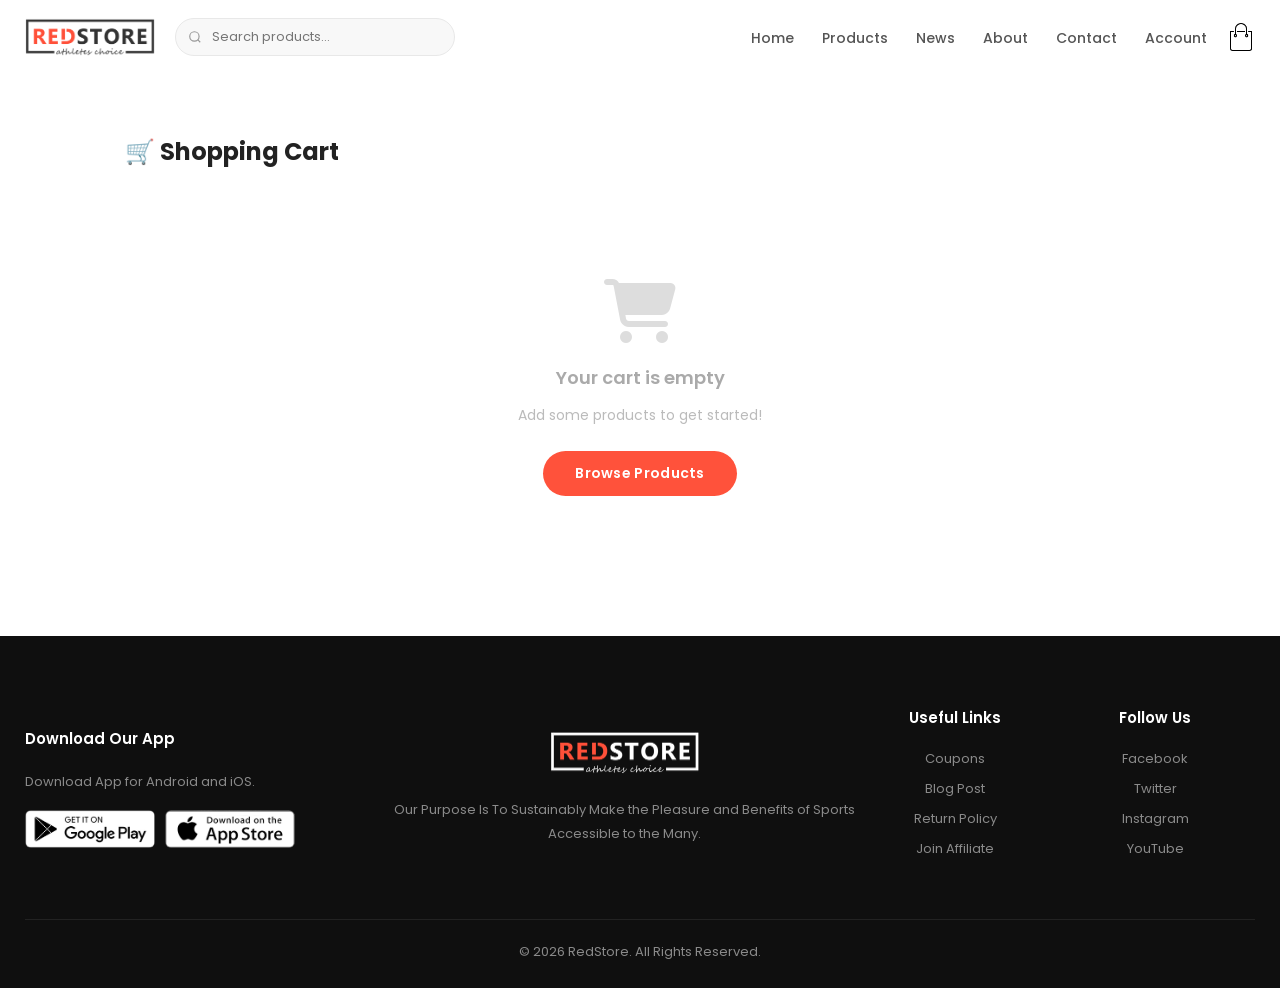
<file: cart.html>
<!DOCTYPE html>
<html lang="en">
<head>
  <meta charset="UTF-8">
  <meta name="viewport" content="width=device-width, initial-scale=1.0">
  <title>Shopping Cart — RedStore</title>
  <link rel="stylesheet" href="style.css">
  <link href="https://fonts.googleapis.com/css2?family=Poppins:wght@300;400;500;600;700;800&family=Playfair+Display:wght@700&display=swap" rel="stylesheet">
  <link rel="stylesheet" href="https://cdnjs.cloudflare.com/ajax/libs/font-awesome/6.5.1/css/all.min.css">
</head>
<body>

<!-- NAVBAR -->
<div class="container">
  <div class="navbar">
    <div class="logo"><a href="index.html"><img src="images/logo.png" width="130px"></a></div>
    <div class="navbar-search-wrap">
      <input type="text" id="navbar-search" placeholder="Search products…">
    </div>
    <nav>
      <ul id="MenuItems">
        <li><a href="index.html">Home</a></li>
        <li><a href="products.html">Products</a></li>
        <li><a href="news.html">News</a></li>
        <li><a href="about.html">About</a></li>
        <li><a href="contact.html">Contact</a></li>
        <li><a href="account.html" id="nav-account">Account</a></li>
      </ul>
    </nav>
    <a href="cart.html" class="cart-icon-wrap">
      <img src="images/cart.png" width="28px" height="28px">
      <span id="cart-badge">0</span>
    </a>
    <img src="images/menu.png" class="menu-icon" onclick="toggleMenu()">
  </div>
</div>

<div class="small-container cart-page">
  <h2>🛒 Shopping Cart</h2>
  
  <!-- Cart Table -->
  <div id="cart-content">
    <div style="text-align:center;padding:80px 20px;" id="empty-cart">
      <i class="fa fa-cart-shopping" style="font-size:64px;color:#ddd;"></i>
      <p style="margin:20px 0 10px;font-size:18px;font-weight:600;color:#aaa;">Your cart is empty</p>
      <p style="font-size:14px;color:#bbb;margin-bottom:24px;">Add some products to get started!</p>
      <a href="products.html" class="btn">Browse Products</a>
    </div>
    <div id="cart-table-wrap" style="display:none;">
      <table>
        <tr>
          <th>Product</th>
          <th style="text-align:center;">Quantity</th>
          <th>Subtotal</th>
        </tr>
        <tbody id="cart-rows"></tbody>
      </table>

      <!-- Coupon -->
      <div style="margin-top:24px;">
        <p style="font-size:14px;font-weight:600;margin-bottom:10px;">Have a coupon?</p>
        <div class="coupon-row">
          <input type="text" id="coupon-input" placeholder="ENTER CODE" maxlength="20">
          <button class="btn btn-sm" onclick="applyCoupon()">Apply</button>
          <button class="btn-outline btn-sm" onclick="removeCoupon()" id="remove-coupon-btn" style="display:none;">Remove</button>
        </div>
        <div id="coupon-msg" class="coupon-msg"></div>
        <p style="font-size:12px;color:#aaa;margin-top:4px;">Try: <strong>REDSTORE10</strong>, <strong>SAVE20</strong>, <strong>WELCOME15</strong></p>
      </div>

      <!-- Totals -->
      <div class="total-price">
        <table>
          <tr><td>Subtotal</td><td id="total-subtotal">$0.00</td></tr>
          <tr id="discount-row" style="display:none;"><td style="color:var(--green);">Discount</td><td id="total-discount" style="color:var(--green);">-$0.00</td></tr>
          <tr><td>Shipping</td><td id="total-shipping">$0.00</td></tr>
          <tr><td>Tax (18%)</td><td id="total-tax">$0.00</td></tr>
          <tr style="border-top:2px solid var(--border);"><td><strong>Total</strong></td><td id="total-amount">$0.00</td></tr>
        </table>
      </div>

      <div class="cart-actions">
        <button class="btn-outline" onclick="clearCart()">
          <i class="fa fa-trash" style="margin-right:8px;"></i>Clear Cart
        </button>
        <button class="btn" onclick="showCheckout()">
          Proceed to Checkout <i class="fa fa-arrow-right" style="margin-left:8px;"></i>
        </button>
      </div>
    </div>
  </div>

  <!-- CHECKOUT SECTION -->
  <div class="checkout-section" id="checkout-section" style="display:none;">
    <h3>📦 Delivery & Payment</h3>

    <p style="font-size:14px;font-weight:600;margin-bottom:14px;">Delivery Address</p>
    <div class="form-row">
      <div class="form-group">
        <label>First Name *</label>
        <input type="text" id="ch-fname" placeholder="John">
      </div>
      <div class="form-group">
        <label>Last Name *</label>
        <input type="text" id="ch-lname" placeholder="Doe">
      </div>
    </div>
    <div class="form-row">
      <div class="form-group">
        <label>Email *</label>
        <input type="email" id="ch-email" placeholder="john@email.com">
      </div>
      <div class="form-group">
        <label>Phone *</label>
        <input type="tel" id="ch-phone" placeholder="+91 98765 43210">
      </div>
    </div>
    <div class="form-row">
      <div class="form-group" style="flex:2;">
        <label>Street Address *</label>
        <input type="text" id="ch-street" placeholder="123 Main Street">
      </div>
    </div>
    <div class="form-row">
      <div class="form-group">
        <label>City *</label>
        <input type="text" id="ch-city" placeholder="Kolkata">
      </div>
      <div class="form-group">
        <label>State</label>
        <input type="text" id="ch-state" placeholder="West Bengal">
      </div>
      <div class="form-group">
        <label>PIN Code *</label>
        <input type="text" id="ch-pin" placeholder="700001">
      </div>
    </div>

    <p style="font-size:14px;font-weight:600;margin:20px 0 12px;">Payment Method</p>
    <div class="payment-options">
      <div class="payment-option selected" onclick="selectPayment(this,'COD')">
        <i class="fa fa-money-bill-wave"></i>
        <span>Cash on Delivery</span>
      </div>
      <div class="payment-option" onclick="selectPayment(this,'CARD')">
        <i class="fa fa-credit-card"></i>
        <span>Credit/Debit Card</span>
      </div>
      <div class="payment-option" onclick="selectPayment(this,'UPI')">
        <i class="fa fa-mobile-alt"></i>
        <span>UPI / Wallet</span>
      </div>
      <div class="payment-option" onclick="selectPayment(this,'NETBANK')">
        <i class="fa fa-university"></i>
        <span>Net Banking</span>
      </div>
    </div>

    <!-- Card fields (shown only when CARD selected) -->
    <div id="card-fields" style="display:none;background:var(--white);padding:16px;border-radius:10px;border:1.5px solid var(--border);margin-bottom:16px;">
      <div class="form-row">
        <div class="form-group" style="flex:2;">
          <label>Card Number</label>
          <input type="text" id="ch-cardno" placeholder="1234 5678 9012 3456" maxlength="19" oninput="formatCard(this)">
        </div>
      </div>
      <div class="form-row">
        <div class="form-group">
          <label>Expiry (MM/YY)</label>
          <input type="text" id="ch-expiry" placeholder="MM/YY" maxlength="5">
        </div>
        <div class="form-group">
          <label>CVV</label>
          <input type="password" id="ch-cvv" placeholder="•••" maxlength="3">
        </div>
        <div class="form-group">
          <label>Name on Card</label>
          <input type="text" id="ch-cardname" placeholder="John Doe">
        </div>
      </div>
    </div>

    <div id="checkout-error" style="display:none;"></div>

    <div style="display:flex;gap:12px;flex-wrap:wrap;margin-top:10px;">
      <button class="btn-outline" onclick="document.getElementById('checkout-section').style.display='none';">← Back to Cart</button>
      <button class="btn" onclick="placeOrder()" id="place-order-btn">
        <i class="fa fa-lock" style="margin-right:8px;"></i>Place Order
      </button>
    </div>

    <p style="font-size:11px;color:#aaa;margin-top:12px;"><i class="fa fa-shield-halved" style="color:var(--green);margin-right:4px;"></i>Your payment information is secure and encrypted.</p>
  </div>

  <!-- ORDER SUCCESS -->
  <div class="success-page" id="order-success" style="display:none;">
    <div class="success-icon"><i class="fa fa-circle-check"></i></div>
    <h1>Order Placed!</h1>
    <p style="font-size:16px;margin-bottom:8px;">Thank you for shopping with RedStore.</p>
    <p id="order-id-msg" style="font-size:13px;color:#aaa;margin-bottom:24px;"></p>
    <div style="display:flex;gap:12px;justify-content:center;flex-wrap:wrap;">
      <a href="account.html#orders" class="btn">View My Orders</a>
      <a href="products.html" class="btn-outline">Continue Shopping</a>
    </div>
  </div>
</div>

<!-- FOOTER -->
<div class="footer">
  <div class="container">
    <div class="row">
      <div class="footer-col-1">
        <h3>Download Our App</h3>
        <p>Download App for Android and iOS.</p>
        <div class="app-logo"><img src="images/play-store.png"><img src="images/app-store.png"></div>
      </div>
      <div class="footer-col-2">
        <img src="images/logo-white.png">
        <p>Our Purpose Is To Sustainably Make the Pleasure and Benefits of Sports Accessible to the Many.</p>
      </div>
      <div class="footer-col-3"><h3>Useful Links</h3><ul><li>Coupons</li><li>Blog Post</li><li>Return Policy</li><li>Join Affiliate</li></ul></div>
      <div class="footer-col-4"><h3>Follow Us</h3><ul><li>Facebook</li><li>Twitter</li><li>Instagram</li><li>YouTube</li></ul></div>
    </div>
    <hr>
    <p class="copyright">© 2026 RedStore. All Rights Reserved.</p>
  </div>
</div>

<script src="app.js"></script>
<script>

if (typeof store === "undefined") {
  var store = {
    getToken:    function() { return localStorage.getItem("rs_token"); },
    getUser:     function() { try { return JSON.parse(localStorage.getItem("rs_user")); } catch(e) { return null; } },
    setSession:  function(tok,user) { localStorage.setItem("rs_token",tok); localStorage.setItem("rs_user",JSON.stringify(user)); },
    clearSession:function() { localStorage.removeItem("rs_token"); localStorage.removeItem("rs_user"); },
    isLoggedIn:  function() { return !!localStorage.getItem("rs_token"); }
  };
}
if (typeof cart === 'undefined' || typeof cart.remove === 'undefined') {
  var cart = {
    get: function() {
      try { return JSON.parse(localStorage.getItem('rs_cart')) || []; } catch(e) { return []; }
    },
    save: function(items) {
      localStorage.setItem('rs_cart', JSON.stringify(items));
      this.updateBadge();
    },
    add: function(product, qty, size, color) {
      qty = qty || 1; size = size || ''; color = color || '';
      var items = this.get();
      var key   = product.id + '-' + size + '-' + color;
      var ex    = items.find(function(i) { return i.key === key; });
      if (ex) { ex.quantity += qty; }
      else { items.push({ key: key, productId: product.id, name: product.name, price: product.price, image: product.image || '', quantity: qty, size: size, color: color }); }
      this.save(items);
      this.showToast('"' + product.name + '" added to cart!');
    },
    remove: function(key) {
      this.save(this.get().filter(function(i) { return i.key !== key; }));
    },
    update: function(key, qty) {
      var items = this.get();
      var item  = items.find(function(i) { return i.key === key; });
      if (item) {
        if (qty <= 0) { this.remove(key); return; }
        item.quantity = qty;
        this.save(items);
      }
    },
    clear: function() { this.save([]); },
    count: function() {
      return this.get().reduce(function(s, i) { return s + i.quantity; }, 0);
    },
    subtotal: function() {
      return this.get().reduce(function(s, i) { return s + i.price * i.quantity; }, 0);
    },
    updateBadge: function() {
      var b = document.getElementById('cart-badge');
      if (b) { var c = this.count(); b.textContent = c; b.style.display = c > 0 ? 'flex' : 'none'; }
    },
    showToast: function(msg) {
      var t = document.getElementById('rs-toast');
      if (!t) {
        t = document.createElement('div');
        t.id = 'rs-toast';
        t.style.cssText = 'position:fixed;bottom:24px;right:24px;background:#ff523b;color:#fff;padding:11px 18px;border-radius:8px;font-size:13px;font-weight:600;z-index:9999;transform:translateY(60px);transition:transform .3s;font-family:Poppins,sans-serif;max-width:260px;box-shadow:0 4px 16px rgba(255,82,59,.4);';
        document.body.appendChild(t);
      }
      t.textContent = msg;
      t.style.transform = 'translateY(0)';
      clearTimeout(t._t);
      t._t = setTimeout(function() { t.style.transform = 'translateY(60px)'; }, 2800);
    }
  };
}
if (typeof fmt === "undefined") { var fmt = function(n) { return "$"+Number(n).toFixed(2); }; }
if (typeof starsHTML === "undefined") { var starsHTML = function(r) { var h="";for(var i=1;i<=5;i++)h+=i<=r?'<i class="fa fa-star" style="color:#ff523b;font-size:12px;"></i>':'<i class="fa-regular fa-star" style="color:#ff523b;font-size:12px;"></i>';return h; }; }

function toggleMenu() { document.getElementById('MenuItems').classList.toggle('open'); }

let appliedCoupon = null;
let selectedPayment = 'COD';
let orderSummary = { subtotal: 0, tax: 0, shipping: 0, discount: 0, total: 0 };

function selectPayment(el, method) {
  document.querySelectorAll('.payment-option').forEach(p => p.classList.remove('selected'));
  el.classList.add('selected');
  selectedPayment = method;
  document.getElementById('card-fields').style.display = method === 'CARD' ? 'block' : 'none';
}

function formatCard(input) {
  let v = input.value.replace(/\D/g, '').substring(0, 16);
  input.value = v.replace(/(.{4})/g, '$1 ').trim();
}

async function renderCart() {
  const items = cart.get();

  if (!items.length) {
    document.getElementById('empty-cart').style.display = 'block';
    document.getElementById('cart-table-wrap').style.display = 'none';
    document.getElementById('checkout-section').style.display = 'none';
    return;
  }

  document.getElementById('empty-cart').style.display = 'none';
  document.getElementById('cart-table-wrap').style.display = 'block';

  // Render cart rows immediately (no API needed)
  const tbody = document.getElementById('cart-rows');
  tbody.innerHTML = items.map(item => `
    <tr>
      <td>
        <div class="cart-info">
          <img src="${item.image}" alt="${item.name}">
          <div>
            <div class="item-name">${item.name}</div>
            <div class="item-variant">${[item.size && 'Size: ' + item.size, item.color && 'Color: ' + item.color].filter(Boolean).join(' · ') || ''}</div>
            <div class="item-price">${fmt(item.price)} each</div>
            <button class="remove-btn" onclick="removeItem('${item.key}')"><i class="fa fa-trash" style="margin-right:4px;"></i>Remove</button>
          </div>
        </div>
      </td>
      <td style="text-align:center;">
        <input type="number" value="${item.quantity}" min="1" max="99" onchange="updateQty('${item.key}', this.value)" style="width:60px;text-align:center;border:1.5px solid var(--border);border-radius:6px;padding:6px;font-size:14px;outline:none;font-family:Poppins,sans-serif;">
      </td>
      <td>${fmt(item.price * item.quantity)}</td>
    </tr>`).join('');

  // Calculate totals locally (no API needed)
  const subtotal = items.reduce(function(s,i){return s + i.price * i.quantity;}, 0);
  const tax      = Math.round(subtotal * 0.18 * 100) / 100;
  const shipping = subtotal > 200 ? 0 : 15;
  const discount = appliedCoupon ? appliedCoupon.discount : 0;
  const total    = subtotal - discount + tax + shipping;

  orderSummary = { subtotal, tax, shipping, discount, total };

  document.getElementById('total-subtotal').textContent = fmt(subtotal);
  document.getElementById('total-tax').textContent      = fmt(tax);
  document.getElementById('total-shipping').textContent = shipping === 0 ? '🎉 FREE' : fmt(shipping);
  document.getElementById('total-amount').textContent   = fmt(total);

  if (discount > 0) {
    document.getElementById('discount-row').style.display = 'table-row';
    document.getElementById('total-discount').textContent = `-${fmt(discount)}`;
  } else {
    document.getElementById('discount-row').style.display = 'none';
  }
}

function removeItem(key) {
  cart.remove(key);
  renderCart();
}

function updateQty(key, qty) {
  cart.update(key, parseInt(qty));
  renderCart();
}

async function applyCoupon() {
  const code = document.getElementById('coupon-input').value.trim().toUpperCase();
  if (!code) return;
  const msg = document.getElementById('coupon-msg');
  const items = cart.get();
  const subtotal = items.reduce(function(s,i){return s + i.price * i.quantity;}, 0);

  // Built-in coupon codes (work offline)
  const LOCAL_COUPONS = {
    'REDSTORE10': { type:'percent', discount:10 },
    'SAVE20':     { type:'fixed',   discount:20 },
    'WELCOME15':  { type:'percent', discount:15 },
  };

  let discount = 0;
  let message  = '';

  // Try API first
  let usedAPI = false;
  try {
    const res  = await fetch('/api/cart/coupon', {
      method:'POST', headers:{'Content-Type':'application/json'},
      body: JSON.stringify({ code, subtotal }),
      signal: AbortSignal.timeout(3000)
    });
    const data = await res.json();
    if (res.ok) {
      discount = data.discount;
      message  = data.message;
      usedAPI  = true;
    } else {
      msg.className   = 'coupon-msg error';
      msg.textContent = data.message || 'Invalid coupon code.';
      return;
    }
  } catch (_) { /* offline */ }

  // Offline coupon check
  if (!usedAPI) {
    const coupon = LOCAL_COUPONS[code];
    if (!coupon) {
      msg.className   = 'coupon-msg error';
      msg.textContent = 'Invalid or expired coupon code.';
      return;
    }
    discount = coupon.type === 'percent'
      ? Math.round(subtotal * coupon.discount / 100 * 100) / 100
      : Math.min(coupon.discount, subtotal);
    message = 'Coupon applied! You save $' + discount.toFixed(2);
  }

  appliedCoupon = { code: code, discount: discount };
  msg.className   = 'coupon-msg success';
  msg.textContent = message;
  document.getElementById('remove-coupon-btn').style.display = 'inline-block';
  renderCart();
}

function removeCoupon() {
  appliedCoupon = null;
  document.getElementById('coupon-msg').textContent = '';
  document.getElementById('coupon-input').value = '';
  document.getElementById('remove-coupon-btn').style.display = 'none';
  renderCart();
}

function clearCart() {
  if (typeof cart !== 'undefined') cart.clear();
  else { localStorage.setItem('rs_cart', '[]'); }
  renderCart();
}

function showCheckout() {
  document.getElementById('checkout-section').style.display = 'block';
  document.getElementById('checkout-section').scrollIntoView({ behavior: 'smooth' });
  // Pre-fill from profile if logged in
  if (typeof store !== 'undefined' && store.isLoggedIn()) {
    var user = store.getUser();
    if (user) {
      document.getElementById('ch-email').value = user.email    || '';
      document.getElementById('ch-fname').value = user.username || '';
    }
  }
}

async function placeOrder() {
  const fname  = document.getElementById('ch-fname').value.trim();
  const lname  = document.getElementById('ch-lname').value.trim();
  const email  = document.getElementById('ch-email').value.trim();
  const phone  = document.getElementById('ch-phone').value.trim();
  const street = document.getElementById('ch-street').value.trim();
  const city   = document.getElementById('ch-city').value.trim();
  const pin    = document.getElementById('ch-pin').value.trim();

  const errEl = document.getElementById('checkout-error');
  errEl.style.display = 'none';

  if (!fname || !email || !phone || !street || !city || !pin) {
    errEl.innerHTML = '<div class="rs-banner" style="padding:12px 20px;border-radius:6px;font-size:13px;background:#fff0ef;color:#d63031;border-left:4px solid #d63031;">Please fill in all required fields.</div>';
    errEl.style.display = 'block';
    return;
  }

  var btn = document.getElementById('place-order-btn');
  var origText = btn.textContent;
  btn.innerHTML = '<i class="fa fa-spinner fa-spin" style="margin-right:8px;"></i>Placing Order…';
  btn.disabled = true;

  var stateVal = document.getElementById('ch-state') ? document.getElementById('ch-state').value : '';
  var address = { name: fname + ' ' + lname, email: email, phone: phone, street: street, city: city, state: stateVal, pin: pin };
  var items = (typeof cart !== 'undefined') ? cart.get() : (function(){ try{return JSON.parse(localStorage.getItem('rs_cart'))||[];}catch(e){return[];} })();

  let placed = false;
  let orderId = '';
  let estDelivery = new Date(Date.now() + 5 * 86400000);

  // Try API
  try {
    const payload = {
      items, address,
      paymentMethod: selectedPayment,
      couponCode: appliedCoupon ? appliedCoupon.code : null,
      subtotal: orderSummary.subtotal,
      tax: orderSummary.tax,
      shipping: orderSummary.shipping,
      total: orderSummary.total
    };
    const res  = await fetch('/api/orders', {
      method: 'POST',
      headers: { 'Content-Type':'application/json', 'Authorization':'Bearer ' + (store.getToken() || '') },
      body: JSON.stringify(payload),
      signal: AbortSignal.timeout(4000)
    });
    const data = await res.json();
    if (res.ok && data.order) {
      orderId     = data.order.id;
      estDelivery = new Date(data.order.estimatedDelivery);
      placed      = true;
    }
  } catch (_) { /* offline */ }

  // Offline order save
  if (!placed) {
    const user = store.getUser();
    orderId = 'ORD-' + Date.now().toString().slice(-8);
    const localOrder = {
      id: orderId,
      orderId: orderId,
      userEmail: user ? user.email : 'guest',
      items: items,
      address: address,
      paymentMethod: selectedPayment,
      subtotal: orderSummary.subtotal,
      tax: orderSummary.tax,
      shipping: orderSummary.shipping,
      total: orderSummary.total,
      status: 'confirmed',
      createdAt: new Date().toISOString(),
      estimatedDelivery: estDelivery.toISOString()
    };
    try {
      const existing = JSON.parse(localStorage.getItem('rs_local_orders') || '[]');
      existing.push(localOrder);
      localStorage.setItem('rs_local_orders', JSON.stringify(existing));
    } catch(_) {}
    placed = true;
  }

  btn.innerHTML = '<i class="fa fa-lock" style="margin-right:8px;"></i>Place Order';
  btn.disabled = false;

  if (placed) {
    if (typeof cart !== 'undefined') cart.clear(); else localStorage.setItem('rs_cart','[]');
    document.getElementById('cart-table-wrap').style.display = 'none';
    document.getElementById('checkout-section').style.display = 'none';
    document.getElementById('empty-cart').style.display = 'none';
    document.getElementById('order-success').style.display = 'block';
    document.getElementById('order-id-msg').textContent = 'Order ID: ' + orderId + ' · Estimated delivery: ' + estDelivery.toDateString();
    window.scrollTo(0, 0);
  } else {
    errEl.innerHTML = '<div style="padding:12px 20px;border-radius:6px;font-size:13px;background:#fff0ef;color:#d63031;border-left:4px solid #d63031;">Failed to place order. Please try again.</div>';
    errEl.style.display = 'block';
  }
}

if (store.isLoggedIn()) {
  const u = store.getUser();
  document.getElementById('nav-account').textContent = u?.username || 'Profile';
}

renderCart();
</script>
</body>
</html>
</file>
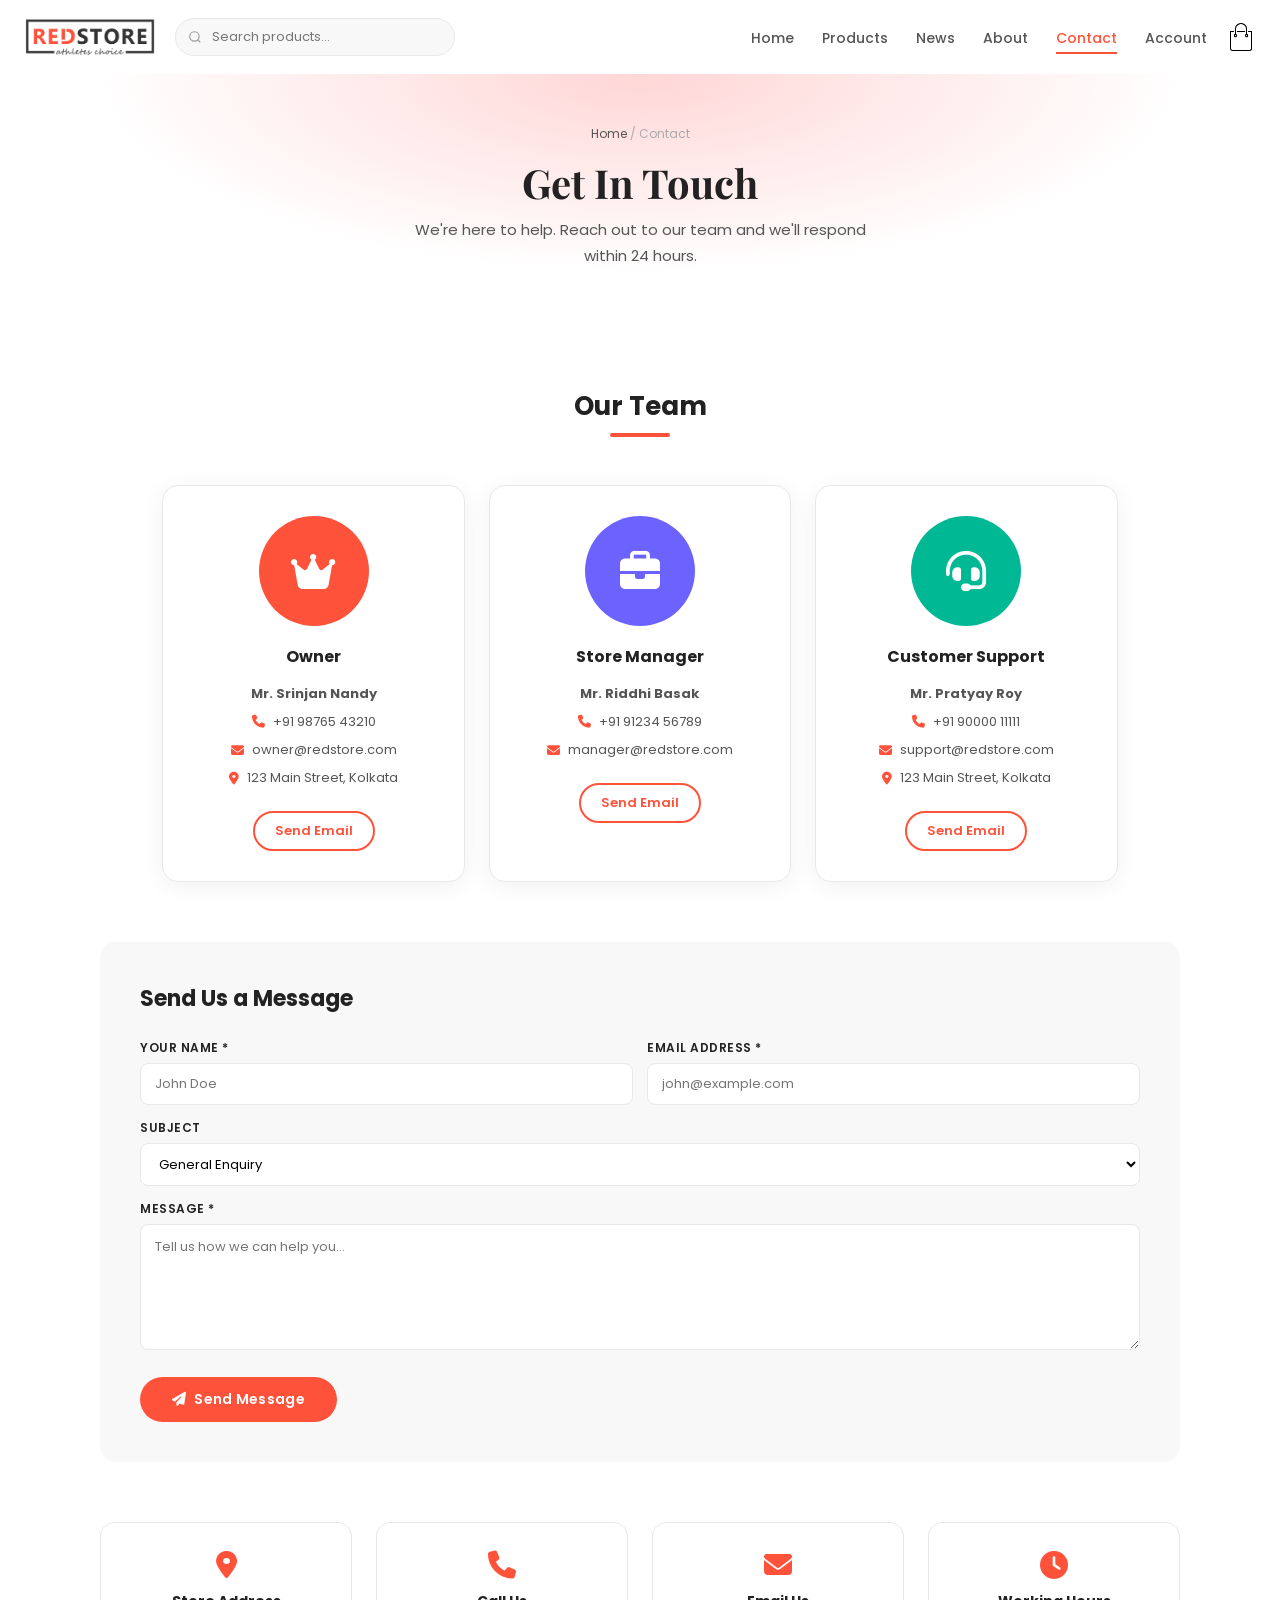
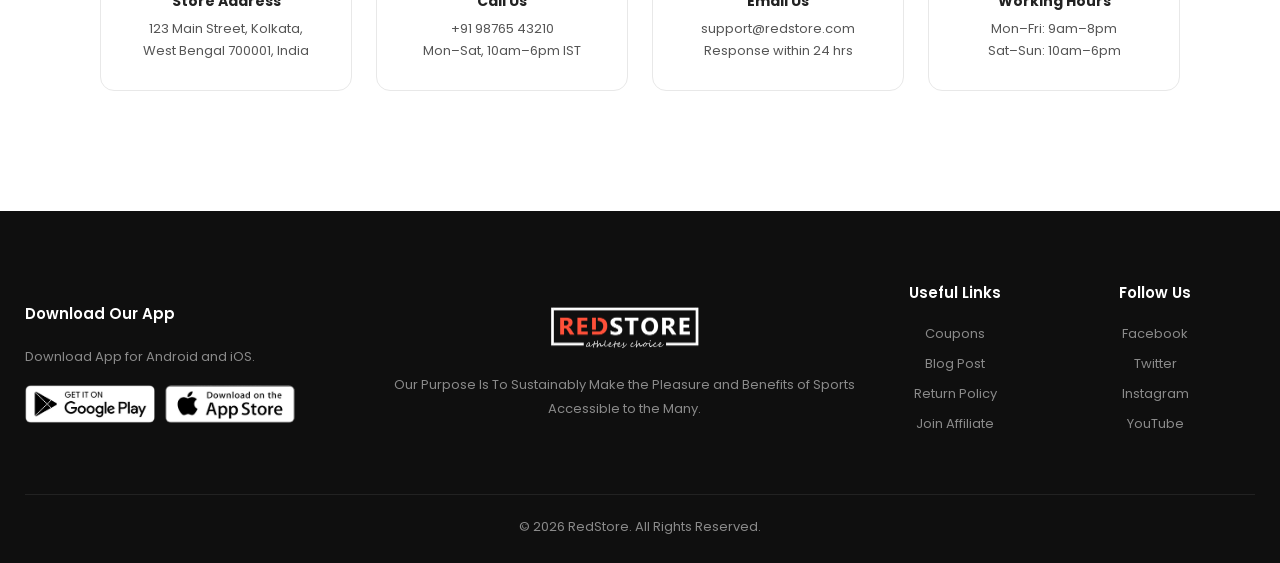
<file: contact.html>
<!DOCTYPE html>
<html lang="en">
<head>
  <meta charset="UTF-8">
  <meta name="viewport" content="width=device-width, initial-scale=1.0">
  <title>Contact Us — RedStore</title>
  <link rel="stylesheet" href="style.css">
  <link href="https://fonts.googleapis.com/css2?family=Poppins:wght@300;400;500;600;700;800&family=Playfair+Display:wght@700&display=swap" rel="stylesheet">
  <link rel="stylesheet" href="https://cdnjs.cloudflare.com/ajax/libs/font-awesome/6.5.1/css/all.min.css">
  <style>
    .contact-card{text-align:center;padding:30px 20px;background:var(--white);border-radius:16px;box-shadow:0 4px 24px rgba(0,0,0,.06);border:1px solid var(--border);transition:transform .3s,box-shadow .3s;flex-basis:28%;min-width:220px;}
    .contact-card:hover{transform:translateY(-6px);box-shadow:0 10px 36px rgba(0,0,0,.1);}
    .c-avatar{width:110px;height:110px;border-radius:50%;display:flex;align-items:center;justify-content:center;margin:0 auto 18px;cursor:pointer;transition:transform .3s,box-shadow .3s;}
    .c-avatar:hover{transform:scale(1.06);}
    .c-avatar.active{transform:scale(1.1);box-shadow:0 0 0 5px rgba(255,82,59,.2);}
    .contact-card h3{font-size:16px;font-weight:700;margin-bottom:14px;color:var(--dark);}
    .contact-card p{font-size:13px;margin-bottom:6px;display:flex;align-items:center;justify-content:center;gap:8px;}
    .contact-card p a{color:var(--gray);}
    .contact-card p a:hover{color:var(--red);}
    @keyframes fadeUp{from{opacity:0;transform:translateY(20px)}to{opacity:1;transform:translateY(0)}}
    .contact-card:nth-child(1){animation:fadeUp .4s ease .0s both}
    .contact-card:nth-child(2){animation:fadeUp .4s ease .1s both}
    .contact-card:nth-child(3){animation:fadeUp .4s ease .2s both}
  </style>
</head>
<body>

<!-- NAVBAR -->
<div class="container">
  <div class="navbar">
    <div class="logo"><a href="index.html"><img src="images/logo.png" width="130px" alt="RedStore" onerror="this.style.display='none'"></a></div>
    <div class="navbar-search-wrap"><input type="text" id="navbar-search" placeholder="Search products…"></div>
    <nav>
      <ul id="MenuItems">
        <li><a href="index.html">Home</a></li>
        <li><a href="products.html">Products</a></li>
        <li><a href="news.html">News</a></li>
        <li><a href="about.html">About</a></li>
        <li><a href="contact.html" class="active">Contact</a></li>
        <li><a href="account.html" id="nav-account">Account</a></li>
      </ul>
    </nav>
    <a href="cart.html" class="cart-icon-wrap">
      <img src="images/cart.png" width="28px" height="28px" alt="Cart" onerror="this.style.display='none'">
      <span id="cart-badge">0</span>
    </a>
    <img src="images/menu.png" class="menu-icon" onclick="toggleMenu()" alt="Menu" onerror="this.style.display='none'">
  </div>
</div>

<!-- HERO -->
<div style="background:radial-gradient(ellipse at 50% 0%,#ffd6d6 0%,#fff 60%);padding:50px 0 40px;text-align:center;">
  <div class="small-container">
    <p style="font-size:12px;color:#aaa;margin-bottom:6px;"><a href="index.html">Home</a> / Contact</p>
    <h1 style="font-family:'Playfair Display',serif;font-size:40px;margin:12px 0 8px;color:var(--dark);">Get In Touch</h1>
    <p style="font-size:15px;max-width:480px;margin:auto;color:var(--gray);">We're here to help. Reach out to our team and we'll respond within 24 hours.</p>
  </div>
</div>

<!-- CONTACT PAGE -->
<div class="small-container contact-page">
  <h2 class="title">Our Team</h2>

  <!-- CARDS — static HTML, renders instantly, no JS/API dependency -->
  <div class="row" style="gap:24px;align-items:stretch;justify-content:center;">

    <div class="contact-card">
      <div class="c-avatar" style="background:#ff523b;" onclick="highlightCard(this)">
        <i class="fa fa-crown" style="font-size:40px;color:#fff;"></i>
      </div>
      <h3>Owner</h3>
      <p><strong>Mr. Srinjan Nandy</strong></p>
      <p><i class="fa fa-phone" style="color:var(--red);"></i><a href="tel:+919876543210">+91 98765 43210</a></p>
      <p><i class="fa fa-envelope" style="color:var(--red);"></i><a href="mailto:owner@redstore.com">owner@redstore.com</a></p>
      <p><i class="fa fa-location-dot" style="color:var(--red);"></i>123 Main Street, Kolkata</p>
      <a href="mailto:owner@redstore.com" class="btn-outline btn-sm" style="display:inline-block;margin-top:16px;">Send Email</a>
    </div>

    <div class="contact-card">
      <div class="c-avatar" style="background:#6c63ff;" onclick="highlightCard(this)">
        <i class="fa fa-briefcase" style="font-size:40px;color:#fff;"></i>
      </div>
      <h3>Store Manager</h3>
      <p><strong>Mr. Riddhi Basak</strong></p>
      <p><i class="fa fa-phone" style="color:var(--red);"></i><a href="tel:+919123456789">+91 91234 56789</a></p>
      <p><i class="fa fa-envelope" style="color:var(--red);"></i><a href="mailto:manager@redstore.com">manager@redstore.com</a></p>
      <a href="mailto:manager@redstore.com" class="btn-outline btn-sm" style="display:inline-block;margin-top:16px;">Send Email</a>
    </div>

    <div class="contact-card">
      <div class="c-avatar" style="background:#00b894;" onclick="highlightCard(this)">
        <i class="fa fa-headset" style="font-size:40px;color:#fff;"></i>
      </div>
      <h3>Customer Support</h3>
      <p><strong>Mr. Pratyay Roy</strong></p>
      <p><i class="fa fa-phone" style="color:var(--red);"></i><a href="tel:+919000011111">+91 90000 11111</a></p>
      <p><i class="fa fa-envelope" style="color:var(--red);"></i><a href="mailto:support@redstore.com">support@redstore.com</a></p>
      <p><i class="fa fa-location-dot" style="color:var(--red);"></i>123 Main Street, Kolkata</p>
      <a href="mailto:support@redstore.com" class="btn-outline btn-sm" style="display:inline-block;margin-top:16px;">Send Email</a>
    </div>

  </div>

  <!-- CONTACT FORM -->
  <div class="contact-form-section">
    <h2>Send Us a Message</h2>
    <div id="form-success" style="display:none;background:#e8faf0;color:var(--green);padding:14px 18px;border-radius:8px;font-size:14px;font-weight:500;margin-bottom:20px;border-left:4px solid var(--green);">
      <i class="fa fa-circle-check" style="margin-right:8px;"></i>Message sent! We'll get back to you within 24 hours.
    </div>
    <div id="form-error" style="display:none;background:#fff0ef;color:var(--red);padding:12px 18px;border-radius:8px;font-size:13px;font-weight:500;margin-bottom:16px;border-left:4px solid var(--red);"></div>
    <div class="form-row">
      <div class="form-group"><label>Your Name *</label><input type="text" id="msg-name" placeholder="John Doe"></div>
      <div class="form-group"><label>Email Address *</label><input type="email" id="msg-email" placeholder="john@example.com"></div>
    </div>
    <div class="form-group" style="margin-bottom:14px;">
      <label>Subject</label>
      <select id="msg-subject" style="width:100%;padding:10px 14px;border:1.5px solid var(--border);border-radius:8px;font-size:13px;font-family:Poppins,sans-serif;outline:none;">
        <option>General Enquiry</option><option>Order Support</option><option>Return / Refund</option><option>Product Information</option><option>Partnership</option><option>Other</option>
      </select>
    </div>
    <div class="form-group" style="margin-bottom:20px;">
      <label>Message *</label>
      <textarea id="msg-body" rows="5" placeholder="Tell us how we can help you…" style="width:100%;padding:12px 14px;border:1.5px solid var(--border);border-radius:8px;font-size:13px;font-family:Poppins,sans-serif;outline:none;resize:vertical;" onfocus="this.style.borderColor='var(--red)'" onblur="this.style.borderColor='var(--border)'"></textarea>
    </div>
    <button class="btn" onclick="sendMessage()" id="send-btn">
      <i class="fa fa-paper-plane" style="margin-right:8px;"></i>Send Message
    </button>
  </div>

  <!-- STORE INFO -->
  <div style="margin-top:60px;display:grid;grid-template-columns:repeat(auto-fit,minmax(200px,1fr));gap:24px;margin-bottom:60px;">
    <div style="text-align:center;padding:28px 20px;border:1px solid var(--border);border-radius:14px;" onmouseover="this.style.boxShadow='0 6px 24px rgba(0,0,0,.08)'" onmouseout="this.style.boxShadow='none'">
      <i class="fa fa-location-dot" style="font-size:28px;color:var(--red);margin-bottom:12px;display:block;"></i>
      <h4 style="font-size:14px;font-weight:700;margin-bottom:6px;">Store Address</h4>
      <p style="font-size:13px;">123 Main Street, Kolkata,<br>West Bengal 700001, India</p>
    </div>
    <div style="text-align:center;padding:28px 20px;border:1px solid var(--border);border-radius:14px;" onmouseover="this.style.boxShadow='0 6px 24px rgba(0,0,0,.08)'" onmouseout="this.style.boxShadow='none'">
      <i class="fa fa-phone" style="font-size:28px;color:var(--red);margin-bottom:12px;display:block;"></i>
      <h4 style="font-size:14px;font-weight:700;margin-bottom:6px;">Call Us</h4>
      <p style="font-size:13px;">+91 98765 43210<br>Mon–Sat, 10am–6pm IST</p>
    </div>
    <div style="text-align:center;padding:28px 20px;border:1px solid var(--border);border-radius:14px;" onmouseover="this.style.boxShadow='0 6px 24px rgba(0,0,0,.08)'" onmouseout="this.style.boxShadow='none'">
      <i class="fa fa-envelope" style="font-size:28px;color:var(--red);margin-bottom:12px;display:block;"></i>
      <h4 style="font-size:14px;font-weight:700;margin-bottom:6px;">Email Us</h4>
      <p style="font-size:13px;">support@redstore.com<br>Response within 24 hrs</p>
    </div>
    <div style="text-align:center;padding:28px 20px;border:1px solid var(--border);border-radius:14px;" onmouseover="this.style.boxShadow='0 6px 24px rgba(0,0,0,.08)'" onmouseout="this.style.boxShadow='none'">
      <i class="fa fa-clock" style="font-size:28px;color:var(--red);margin-bottom:12px;display:block;"></i>
      <h4 style="font-size:14px;font-weight:700;margin-bottom:6px;">Working Hours</h4>
      <p style="font-size:13px;">Mon–Fri: 9am–8pm<br>Sat–Sun: 10am–6pm</p>
    </div>
  </div>
</div>

<!-- FOOTER -->
<div class="footer">
  <div class="container">
    <div class="row">
      <div class="footer-col-1">
        <h3>Download Our App</h3><p>Download App for Android and iOS.</p>
        <div class="app-logo"><img src="images/play-store.png" onerror="this.style.display='none'"><img src="images/app-store.png" onerror="this.style.display='none'"></div>
      </div>
      <div class="footer-col-2">
        <img src="images/logo-white.png" onerror="this.style.display='none'">
        <p>Our Purpose Is To Sustainably Make the Pleasure and Benefits of Sports Accessible to the Many.</p>
      </div>
      <div class="footer-col-3"><h3>Useful Links</h3><ul><li>Coupons</li><li>Blog Post</li><li>Return Policy</li><li>Join Affiliate</li></ul></div>
      <div class="footer-col-4"><h3>Follow Us</h3><ul><li>Facebook</li><li>Twitter</li><li>Instagram</li><li>YouTube</li></ul></div>
    </div>
    <hr>
    <p class="copyright">© 2026 RedStore. All Rights Reserved.</p>
  </div>
</div>

<script src="app.js"></script>
<script>
if (typeof store === 'undefined') {
  var store = {
    getToken:   function() { return localStorage.getItem('rs_token'); },
    getUser:    function() { try { return JSON.parse(localStorage.getItem('rs_user')); } catch(e) { return null; } },
    isLoggedIn: function() { return !!localStorage.getItem('rs_token'); }
  };
}
if (typeof cart === 'undefined') {
  var cart = {
    count: function() { try { return (JSON.parse(localStorage.getItem('rs_cart'))||[]).reduce(function(s,i){return s+i.quantity;},0); } catch(e) { return 0; } },
    updateBadge: function() { var b=document.getElementById('cart-badge');if(b){var c=this.count();b.textContent=c;b.style.display=c>0?'flex':'none';} },
    showToast: function(msg) { var t=document.getElementById('rs-toast');if(!t){t=document.createElement('div');t.id='rs-toast';t.style.cssText='position:fixed;bottom:24px;right:24px;background:#ff523b;color:#fff;padding:11px 18px;border-radius:8px;font-size:13px;font-weight:600;z-index:9999;transform:translateY(60px);transition:transform .3s;font-family:Poppins,sans-serif;max-width:260px;';document.body.appendChild(t);}t.textContent=msg;t.style.transform='translateY(0)';clearTimeout(t._t);t._t=setTimeout(function(){t.style.transform='translateY(60px)';},2800); }
  };
}

function toggleMenu() { document.getElementById('MenuItems').classList.toggle('open'); }

function highlightCard(el) {
  document.querySelectorAll('.c-avatar').forEach(function(a) { a.classList.remove('active'); });
  el.classList.add('active');
}

async function sendMessage() {
  var name    = document.getElementById('msg-name').value.trim();
  var email   = document.getElementById('msg-email').value.trim();
  var message = document.getElementById('msg-body').value.trim();
  var subject = document.getElementById('msg-subject').value;
  var errEl   = document.getElementById('form-error');
  var sucEl   = document.getElementById('form-success');
  errEl.style.display = 'none'; sucEl.style.display = 'none';

  if (!name)                          { errEl.textContent='Please enter your name.';             errEl.style.display='block'; return; }
  if (!email || !email.includes('@')) { errEl.textContent='Please enter a valid email address.'; errEl.style.display='block'; return; }
  if (!message || message.length < 10){ errEl.textContent='Please write a message (min 10 chars).'; errEl.style.display='block'; return; }

  var btn = document.getElementById('send-btn');
  btn.innerHTML = '<i class="fa fa-spinner fa-spin" style="margin-right:8px;"></i>Sending…';
  btn.disabled  = true;

  try {
    var res  = await fetch('/api/contact/message', {
      method: 'POST', headers: {'Content-Type':'application/json'},
      body: JSON.stringify({name:name,email:email,subject:subject,message:message}),
      signal: AbortSignal.timeout(4000)
    });
    var data = await res.json();
    if (!res.ok) throw new Error(data.message || 'error');
    sucEl.style.display = 'block';
  } catch(e) {
    console.log('[RedStore] Contact (offline):', {name,email,subject,message});
    sucEl.style.display = 'block';
  }

  btn.innerHTML = '<i class="fa fa-paper-plane" style="margin-right:8px;"></i>Send Message';
  btn.disabled  = false;
  document.getElementById('msg-name').value = '';
  document.getElementById('msg-email').value = '';
  document.getElementById('msg-body').value = '';
  sucEl.scrollIntoView({behavior:'smooth',block:'center'});
}

// Pre-fill if logged in
if (store.isLoggedIn()) {
  var u = store.getUser();
  if (u) {
    document.getElementById('msg-name').value  = u.username || '';
    document.getElementById('msg-email').value = u.email    || '';
    var nav = document.getElementById('nav-account');
    if (nav) nav.textContent = u.username || 'Profile';
  }
}
</script>
</body>
</html>
</file>
<file: style.css>
/* ═══════════════════════════════════════════
   RedStore — Complete Stylesheet
   Refined & Production-Ready
═══════════════════════════════════════════ */

@import url('https://fonts.googleapis.com/css2?family=Poppins:wght@300;400;500;600;700;800&family=Playfair+Display:wght@700;800&display=swap');

:root {
  --red:       #ff523b;
  --red-dark:  #d63a24;
  --red-light: #fff0ee;
  --black:     #111;
  --dark:      #222;
  --gray:      #555;
  --light:     #f8f8f8;
  --border:    #e8e8e8;
  --white:     #fff;
  --green:     #00b894;
  --shadow:    0 4px 24px rgba(0,0,0,0.08);
  --shadow-hover: 0 8px 40px rgba(0,0,0,0.14);
  --radius:    10px;
  --transition: 0.3s ease;
}

* { margin: 0; padding: 0; box-sizing: border-box; }

body {
  font-family: 'Poppins', sans-serif;
  color: var(--dark);
  background: var(--white);
  overflow-x: hidden;
}

a { text-decoration: none; color: var(--gray); transition: color var(--transition); }
a:hover { color: var(--red); }
p { color: var(--gray); line-height: 1.7; }
ul { list-style: none; }
img { max-width: 100%; }

/* ─── Layout ─────────────────────────────── */
.container { max-width: 1300px; margin: auto; padding: 0 25px; }
.small-container { max-width: 1080px; margin: auto; padding: 0 25px; }
.row { display: flex; align-items: center; flex-wrap: wrap; justify-content: space-around; }
.col-2 { flex-basis: 48%; min-width: 300px; }
.col-3 { flex: 30%; min-width: 250px; margin-bottom: 30px; }
.col-4 { flex-basis: 23%; padding: 10px; min-width: 200px; margin-bottom: 40px; cursor: pointer; }
.col-5 { width: 160px; }
.col-4 img, .col-3 img { width: 100%; border-radius: var(--radius); object-fit: cover; }

/* ─── Navbar ─────────────────────────────── */
.navbar {
  display: flex;
  align-items: center;
  padding: 18px 0;
  gap: 20px;
  position: relative;
}
.logo a img { display: block; }
nav { flex: 1; text-align: right; }
nav ul { display: inline-flex; gap: 28px; }
nav ul li a { font-size: 14px; font-weight: 500; padding: 4px 0; position: relative; }
nav ul li a::after {
  content: ''; position: absolute; bottom: -2px; left: 0; width: 0; height: 2px;
  background: var(--red); transition: width var(--transition);
}
nav ul li a:hover::after, nav ul li a.active::after { width: 100%; }
nav ul li a:hover, nav ul li a.active { color: var(--red); }

.cart-icon-wrap { position: relative; display: inline-flex; align-items: center; }
#cart-badge {
  display: none; position: absolute; top: -8px; right: -8px;
  background: var(--red); color: #fff; font-size: 10px; font-weight: 700;
  width: 18px; height: 18px; border-radius: 50%;
  align-items: center; justify-content: center;
  border: 2px solid #fff;
}

/* Search Bar in Navbar */
.navbar-search-wrap {
  position: relative;
  flex: 1;
  max-width: 280px;
}
#navbar-search {
  width: 100%;
  padding: 8px 16px 8px 36px;
  border: 1.5px solid var(--border);
  border-radius: 30px;
  font-size: 13px;
  font-family: 'Poppins', sans-serif;
  outline: none;
  transition: border var(--transition);
  background: var(--light) url("data:image/svg+xml,%3Csvg xmlns='http://www.w3.org/2000/svg' width='14' height='14' viewBox='0 0 24 24' fill='none' stroke='%23999' stroke-width='2'%3E%3Ccircle cx='11' cy='11' r='8'/%3E%3Cpath d='m21 21-4.35-4.35'/%3E%3C/svg%3E") no-repeat 12px center;
}
#navbar-search:focus { border-color: var(--red); }

.menu-icon { width: 26px; cursor: pointer; display: none; flex-shrink: 0; }

/* ─── Buttons ────────────────────────────── */
.btn {
  display: inline-block;
  background: var(--red);
  color: #fff !important;
  padding: 12px 32px;
  border-radius: 30px;
  font-size: 14px;
  font-weight: 600;
  border: none;
  cursor: pointer;
  transition: background var(--transition), transform var(--transition), box-shadow var(--transition);
  font-family: 'Poppins', sans-serif;
  letter-spacing: 0.3px;
}
.btn:hover { background: var(--red-dark); transform: translateY(-2px); box-shadow: 0 6px 20px rgba(255,82,59,0.4); }
.btn-outline {
  background: transparent; color: var(--red) !important; border: 2px solid var(--red);
  padding: 10px 28px; border-radius: 30px; font-size: 14px; font-weight: 600;
  cursor: pointer; transition: all var(--transition); font-family: 'Poppins', sans-serif;
}
.btn-outline:hover { background: var(--red); color: #fff !important; }
.btn-sm { padding: 8px 20px; font-size: 13px; }

/* ─── Hero Header ────────────────────────── */
.header {
  background: radial-gradient(ellipse at 60% 0%, #ffd6d6 0%, #fff 70%);
  position: relative;
  overflow: hidden;
}
.header::before {
  content: ''; position: absolute; top: -100px; right: -100px;
  width: 500px; height: 500px; border-radius: 50%;
  background: radial-gradient(circle, rgba(255,82,59,0.08), transparent 70%);
}
.header .row { margin-top: 60px; padding-bottom: 60px; align-items: center; }
.header .col-2 h1 {
  font-family: 'Playfair Display', serif;
  font-size: 52px; line-height: 1.2; color: var(--black); margin: 20px 0;
}
.header .col-2 p { font-size: 15px; max-width: 420px; margin-bottom: 30px; }
.header .col-2 img { max-width: 100%; animation: float 4s ease-in-out infinite; }

@keyframes float { 0%,100% { transform: translateY(0); } 50% { transform: translateY(-14px); } }

/* Stats bar */
.stats-bar {
  background: var(--black);
  padding: 20px 0;
}
.stats-bar .row { justify-content: space-evenly; }
.stat-item { text-align: center; }
.stat-item .num { font-size: 28px; font-weight: 800; color: var(--red); }
.stat-item .label { font-size: 12px; color: #999; letter-spacing: 1px; text-transform: uppercase; }

/* ─── Section Titles ─────────────────────── */
.title {
  text-align: center;
  margin: 20px auto 60px;
  position: relative;
  font-size: 26px;
  font-weight: 700;
  color: var(--dark);
  line-height: 1.4;
}
.title::after {
  content: ''; background: var(--red); width: 60px; height: 4px;
  border-radius: 4px; position: absolute; bottom: -12px; left: 50%;
  transform: translateX(-50%);
}
.section-header {
  display: flex; align-items: center; justify-content: space-between;
  margin: 60px 0 40px;
}
.section-header h2 { font-size: 22px; font-weight: 700; }
.section-header a { font-size: 13px; color: var(--red); font-weight: 500; }

/* ─── Product Cards ──────────────────────── */
.col-4 {
  transition: transform var(--transition), box-shadow var(--transition);
  border-radius: var(--radius);
  padding: 14px;
  background: var(--white);
}
.col-4:hover {
  transform: translateY(-6px);
  box-shadow: var(--shadow-hover);
}
.col-4 img {
  aspect-ratio: 1/1;
  object-fit: cover;
  border-radius: 8px;
  transition: transform var(--transition);
  background: var(--light);
}
.col-4:hover img { transform: scale(1.03); }
.col-4 h4 { color: var(--dark); font-weight: 600; margin: 12px 0 4px; font-size: 14px; }
.col-4 p { font-size: 15px; font-weight: 700; color: var(--red); margin: 4px 0; }

.product-badge {
  display: inline-block;
  font-size: 10px; font-weight: 700; text-transform: uppercase;
  padding: 3px 8px; border-radius: 4px; margin-bottom: 6px;
  letter-spacing: 0.5px;
}
.badge-bestseller { background: #fff3e0; color: #e65100; }
.badge-trending   { background: #fce4ec; color: #c62828; }
.badge-new        { background: #e8f5e9; color: #2e7d32; }
.badge-premium    { background: #ede7f6; color: #4527a0; }

.rating { margin: 4px 0; }
.rating i, .rating .fa { color: var(--red); font-size: 12px; }
.rating-count { font-size: 11px; color: #aaa; margin-left: 4px; }

.add-to-cart-btn {
  display: none; width: 100%; margin-top: 10px;
  padding: 8px; border: none; border-radius: 6px;
  background: var(--red); color: #fff; font-size: 13px;
  font-weight: 600; cursor: pointer; font-family: 'Poppins', sans-serif;
  transition: background var(--transition);
}
.col-4:hover .add-to-cart-btn { display: block; }
.add-to-cart-btn:hover { background: var(--red-dark); }

/* ─── Categories ─────────────────────────── */
.categories { margin: 60px 0; }
.col-3 { transition: transform var(--transition); cursor: pointer; }
.col-3:hover { transform: translateY(-4px); }
.col-3 img { border-radius: var(--radius); height: 220px; object-fit: cover; }
.category-label {
  text-align: center; margin-top: 12px;
  font-weight: 600; font-size: 14px; color: var(--dark);
}

/* ─── Offer Banner ───────────────────────── */
.offer {
  background: radial-gradient(ellipse at 30% 50%, #ffe8e4 0%, #fff5f4 100%);
  margin: 80px 0; padding: 50px 0;
  border-radius: 20px;
  overflow: hidden;
}
.offer .col-2 .offer-img { padding: 20px 50px; animation: float 4s ease-in-out infinite; }
.offer .col-2 p { color: var(--red); font-weight: 600; text-transform: uppercase; letter-spacing: 1px; }
.offer .col-2 h1 { font-family: 'Playfair Display', serif; font-size: 44px; color: var(--black); margin: 10px 0; }
.offer .col-2 small { font-size: 13px; color: var(--gray); display: block; margin: 10px 0; line-height: 1.6; }

/* ─── Testimonials ───────────────────────── */
.testimonial { padding: 80px 0; background: var(--light); }
.testimonial .col-3 {
  text-align: center; padding: 36px 24px;
  background: var(--white); border-radius: 14px;
  box-shadow: var(--shadow);
  transition: transform var(--transition), box-shadow var(--transition);
}
.testimonial .col-3:hover { transform: translateY(-8px); box-shadow: var(--shadow-hover); }
.testimonial .col-3 .fa-quote-left { font-size: 30px; color: var(--red); opacity: 0.6; }
.testimonial .col-3 p { font-size: 13px; color: #666; margin: 14px 0; font-style: italic; }
.testimonial .col-3 img { width: 54px; height: 54px; border-radius: 50%; object-fit: cover; margin: 14px auto 8px; border: 3px solid var(--red-light); }
.testimonial .col-3 h3 { font-size: 15px; color: var(--dark); font-weight: 600; }

/* ─── Brands ─────────────────────────────── */
.brands { margin: 60px auto; }
.col-5 img { filter: grayscale(100%); opacity: 0.6; transition: all var(--transition); width: 100%; }
.col-5 img:hover { filter: none; opacity: 1; }

/* ─── Footer ─────────────────────────────── */
.footer { background: #0f0f0f; color: #8a8a8a; padding: 70px 0 24px; }
.footer p { color: #8a8a8a; font-size: 13px; line-height: 1.8; }
.footer h3 { color: var(--white); font-size: 15px; margin-bottom: 20px; font-weight: 600; }
.footer ul li { margin-bottom: 10px; font-size: 13px; cursor: pointer; transition: color var(--transition); }
.footer ul li:hover { color: var(--red); }
.footer-col-1 { flex-basis: 30%; min-width: 250px; margin-bottom: 20px; }
.footer-col-2 { flex: 1; text-align: center; min-width: 250px; margin-bottom: 20px; }
.footer-col-2 img { width: 150px; margin-bottom: 16px; }
.footer-col-3, .footer-col-4 { flex-basis: 12%; text-align: center; min-width: 200px; margin-bottom: 20px; }
.app-logo { margin-top: 16px; display: flex; gap: 10px; }
.app-logo img { width: 130px; cursor: pointer; border-radius: 6px; transition: opacity var(--transition); }
.app-logo img:hover { opacity: 0.8; }
.footer hr { border: none; background: #222; height: 1px; margin: 30px 0 20px; }
.copyright { text-align: center; font-size: 13px; }
.footer-social { display: flex; justify-content: center; gap: 14px; margin-top: 14px; }
.footer-social a {
  width: 36px; height: 36px; border-radius: 50%;
  background: #1a1a1a; color: #8a8a8a;
  display: flex; align-items: center; justify-content: center;
  font-size: 14px; transition: all var(--transition);
}
.footer-social a:hover { background: var(--red); color: #fff; }

/* ─── Mobile Menu ────────────────────────── */
@media (max-width: 800px) {
  nav ul {
    position: fixed; top: 0; left: -100%; width: 80%; max-width: 280px;
    height: 100vh; background: var(--white); flex-direction: column;
    padding: 80px 30px 30px; gap: 6px; z-index: 998;
    box-shadow: 4px 0 24px rgba(0,0,0,0.12); transition: left 0.4s ease;
    overflow-y: auto;
  }
  nav ul.open { left: 0; }
  nav ul li { display: block; }
  nav ul li a { font-size: 16px; padding: 10px 0; display: block; border-bottom: 1px solid var(--border); }
  .menu-icon { display: block; }
  .navbar-search-wrap { display: none; }
  .header .col-2 h1 { font-size: 36px; }
}

/* ─── Products Page ──────────────────────── */
.row-2 { justify-content: space-between; margin: 80px 0 40px; align-items: center; }
.row-2 h2 { font-size: 24px; font-weight: 700; }
select {
  border: 1.5px solid var(--border); padding: 8px 14px; border-radius: 6px;
  font-size: 13px; font-family: 'Poppins', sans-serif; outline: none;
  cursor: pointer; background: var(--white); transition: border var(--transition);
}
select:focus { border-color: var(--red); }

.filters-bar {
  display: flex; flex-wrap: wrap; gap: 10px; margin-bottom: 30px; align-items: center;
}
.filter-chip {
  padding: 6px 16px; border-radius: 20px; border: 1.5px solid var(--border);
  font-size: 12px; font-weight: 500; cursor: pointer; transition: all var(--transition);
  background: var(--white);
}
.filter-chip:hover, .filter-chip.active { border-color: var(--red); color: var(--red); background: var(--red-light); }

.page-btn { margin: 20px auto 80px; display: flex; justify-content: center; gap: 6px; }
.page-btn span {
  display: inline-flex; align-items: center; justify-content: center;
  border: 1.5px solid var(--border); width: 40px; height: 40px;
  border-radius: 8px; cursor: pointer; font-size: 14px; transition: all var(--transition);
}
.page-btn span:hover, .page-btn span.active { background: var(--red); color: #fff; border-color: var(--red); }

/* ─── Product Details ────────────────────── */
.single-product { margin: 60px 0; }
.single-product .col-2 img { padding: 0; border-radius: var(--radius); }
.single-product .col-2 { padding: 20px 30px; }
.single-product .breadcrumb { font-size: 12px; color: #aaa; margin-bottom: 10px; }
.single-product .breadcrumb a { color: #aaa; }
.single-product .breadcrumb a:hover { color: var(--red); }
.single-product h1 { font-size: 28px; font-weight: 700; color: var(--dark); margin: 8px 0 6px; }
.single-product .price-wrap { display: flex; align-items: center; gap: 12px; margin: 12px 0; }
.single-product h4 { font-size: 26px; font-weight: 800; color: var(--red); }
.single-product .original-price { font-size: 18px; color: #bbb; text-decoration: line-through; }
.single-product .discount-badge {
  background: var(--red); color: #fff; font-size: 12px; font-weight: 700;
  padding: 3px 8px; border-radius: 4px;
}
.single-product .stock-badge {
  display: inline-block; padding: 4px 10px; border-radius: 4px; font-size: 12px; font-weight: 600;
}
.in-stock { background: #e8faf0; color: var(--green); }
.out-stock { background: #fff0ee; color: var(--red); }

.variant-label { font-size: 13px; font-weight: 600; margin: 16px 0 8px; color: var(--dark); }
.size-options, .color-options { display: flex; flex-wrap: wrap; gap: 8px; margin-bottom: 12px; }
.size-opt {
  padding: 6px 14px; border: 1.5px solid var(--border); border-radius: 6px;
  font-size: 13px; cursor: pointer; transition: all var(--transition);
}
.size-opt:hover, .size-opt.selected { border-color: var(--red); color: var(--red); background: var(--red-light); }
.color-dot {
  width: 28px; height: 28px; border-radius: 50%; cursor: pointer;
  border: 2px solid transparent; transition: transform var(--transition);
}
.color-dot:hover, .color-dot.selected { transform: scale(1.15); border-color: var(--red); box-shadow: 0 0 0 3px rgba(255,82,59,0.2); }

.qty-wrap { display: flex; align-items: center; gap: 12px; margin: 16px 0; }
.qty-btn {
  width: 36px; height: 36px; border: 1.5px solid var(--border); background: var(--white);
  border-radius: 6px; font-size: 18px; cursor: pointer; display: flex;
  align-items: center; justify-content: center; transition: all var(--transition);
}
.qty-btn:hover { border-color: var(--red); color: var(--red); }
.qty-input { width: 50px; text-align: center; font-size: 16px; font-weight: 600; border: 1.5px solid var(--border); border-radius: 6px; padding: 6px; outline: none; font-family: 'Poppins', sans-serif; }
.qty-input:focus { border-color: var(--red); }

.action-btns { display: flex; gap: 12px; margin: 20px 0; flex-wrap: wrap; }

.small-img-row { display: flex; gap: 8px; margin-top: 12px; }
.small-img-col { flex: 1; cursor: pointer; }
.small-img-col img { border-radius: 8px; border: 2px solid transparent; transition: border var(--transition); aspect-ratio: 1; object-fit: cover; }
.small-img-col img.active, .small-img-col img:hover { border-color: var(--red); }
#ProductImg { width: 100%; border-radius: 14px; aspect-ratio: 1; object-fit: cover; }

/* Reviews */
.reviews-section { margin: 60px 0; }
.review-card {
  background: var(--white); border: 1px solid var(--border); border-radius: 12px;
  padding: 20px; margin-bottom: 16px;
}
.review-card .reviewer { font-weight: 600; font-size: 14px; }
.review-card .review-date { font-size: 11px; color: #bbb; margin-left: 8px; }
.review-card .comment { font-size: 13px; color: var(--gray); margin-top: 8px; }
.review-form { background: var(--light); border-radius: 12px; padding: 24px; margin-top: 30px; }
.review-form h3 { font-size: 16px; margin-bottom: 16px; }
.star-picker { display: flex; gap: 6px; margin-bottom: 14px; }
.star-picker i { font-size: 24px; color: #ddd; cursor: pointer; transition: color var(--transition); }
.star-picker i.active, .star-picker i:hover { color: var(--red); }

/* ─── Cart ───────────────────────────────── */
.cart-page { margin: 60px auto; }
.cart-page h2 { font-size: 24px; font-weight: 700; margin-bottom: 30px; }
table { width: 100%; border-collapse: collapse; }
th { text-align: left; padding: 12px 10px; color: #fff; background: var(--red); font-weight: 500; font-size: 14px; }
th:last-child { text-align: right; }
td { padding: 16px 10px; border-bottom: 1px solid var(--border); vertical-align: middle; }
td:last-child { text-align: right; font-weight: 600; }
.cart-info { display: flex; align-items: center; gap: 14px; }
.cart-info img { width: 80px; height: 80px; object-fit: cover; border-radius: 8px; }
.cart-info .item-name { font-weight: 600; font-size: 14px; color: var(--dark); }
.cart-info .item-variant { font-size: 12px; color: #aaa; margin-top: 2px; }
.cart-info .item-price { font-size: 13px; color: var(--gray); margin-top: 4px; }
.remove-btn { font-size: 12px; color: var(--red); cursor: pointer; background: none; border: none; margin-top: 4px; font-family: 'Poppins', sans-serif; }
td input[type="number"] { width: 60px; height: 34px; text-align: center; border: 1.5px solid var(--border); border-radius: 6px; padding: 4px; font-size: 14px; outline: none; font-family: 'Poppins', sans-serif; }
td input:focus { border-color: var(--red); }

.total-price { display: flex; justify-content: flex-end; margin-top: 30px; }
.total-price table { max-width: 380px; border-top: 3px solid var(--red); }
.total-price td { padding: 12px 10px; font-size: 14px; }
.total-price td:last-child { font-weight: 700; color: var(--dark); }
.total-price tr:last-child td { font-size: 16px; font-weight: 800; color: var(--red); }

.coupon-row { display: flex; gap: 10px; margin: 20px 0; }
.coupon-row input {
  flex: 1; padding: 10px 16px; border: 1.5px solid var(--border); border-radius: 30px;
  font-size: 13px; outline: none; font-family: 'Poppins', sans-serif;
  text-transform: uppercase; letter-spacing: 1px;
}
.coupon-row input:focus { border-color: var(--red); }
.coupon-msg { font-size: 13px; margin-top: 6px; font-weight: 500; }
.coupon-msg.success { color: var(--green); }
.coupon-msg.error { color: var(--red); }

.cart-actions { display: flex; justify-content: space-between; align-items: center; margin-top: 24px; flex-wrap: wrap; gap: 12px; }

/* Checkout form */
.checkout-section { background: var(--light); border-radius: 16px; padding: 30px; margin-top: 40px; }
.checkout-section h3 { font-size: 18px; margin-bottom: 20px; }
.form-row { display: flex; gap: 14px; margin-bottom: 14px; }
.form-group { flex: 1; }
.form-group label { display: block; font-size: 12px; font-weight: 600; color: var(--dark); margin-bottom: 6px; text-transform: uppercase; letter-spacing: 0.5px; }
.form-group input, .form-group select, .form-group textarea {
  width: 100%; padding: 10px 14px; border: 1.5px solid var(--border);
  border-radius: 8px; font-size: 13px; font-family: 'Poppins', sans-serif;
  outline: none; transition: border var(--transition); background: var(--white);
}
.form-group input:focus, .form-group select:focus, .form-group textarea:focus { border-color: var(--red); }

.payment-options { display: flex; gap: 10px; flex-wrap: wrap; margin-bottom: 20px; }
.payment-option {
  flex: 1; min-width: 100px; padding: 12px; border: 2px solid var(--border);
  border-radius: 10px; cursor: pointer; text-align: center;
  transition: all var(--transition);
}
.payment-option.selected { border-color: var(--red); background: var(--red-light); }
.payment-option i { font-size: 20px; margin-bottom: 4px; color: var(--gray); display: block; }
.payment-option span { font-size: 12px; font-weight: 600; }

/* ─── Account Page ───────────────────────── */
.account-page { padding: 60px 0; background: radial-gradient(ellipse at 50% 0%, #ffd6d6 0%, #fff 60%); min-height: 60vh; }
.form-container {
  background: var(--white); width: 340px; border-radius: 16px;
  padding: 30px; margin: auto;
  box-shadow: 0 10px 50px rgba(255,82,59,0.12);
}
.form-tabs { display: flex; border-bottom: 2px solid var(--border); margin-bottom: 28px; }
.form-tab {
  flex: 1; text-align: center; padding: 10px; cursor: pointer;
  font-size: 14px; font-weight: 600; color: var(--gray);
  border-bottom: 3px solid transparent; margin-bottom: -2px; transition: all var(--transition);
}
.form-tab.active { color: var(--red); border-bottom-color: var(--red); }
form .form-input {
  width: 100%; padding: 11px 14px; border: 1.5px solid var(--border);
  border-radius: 8px; font-size: 13px; font-family: 'Poppins', sans-serif;
  outline: none; margin-bottom: 12px; transition: border var(--transition);
}
form .form-input:focus { border-color: var(--red); }
form .btn { width: 100%; display: block; text-align: center; border: none; margin-top: 4px; }
form .forgot { text-align: right; font-size: 12px; color: var(--red); cursor: pointer; margin-top: -6px; margin-bottom: 14px; }
.account-col-2 img { border-radius: 14px; }
.error-msg { color: var(--red); font-size: 12px; margin-bottom: 10px; display: none; }
.success-msg { color: var(--green); font-size: 12px; margin-bottom: 10px; display: none; }

/* Profile dashboard */
.dashboard { padding: 60px 0; }
.profile-card { background: var(--white); border-radius: 16px; padding: 30px; box-shadow: var(--shadow); }
.profile-header { display: flex; align-items: center; gap: 20px; margin-bottom: 30px; }
.avatar { width: 64px; height: 64px; background: var(--red); border-radius: 50%; display: flex; align-items: center; justify-content: center; color: #fff; font-size: 24px; font-weight: 700; flex-shrink: 0; }
.profile-header h2 { font-size: 20px; margin-bottom: 4px; }
.profile-header p { font-size: 13px; }
.tab-nav { display: flex; gap: 0; border-bottom: 2px solid var(--border); margin-bottom: 24px; overflow-x: auto; }
.tab-btn { padding: 10px 20px; font-size: 13px; font-weight: 600; color: var(--gray); cursor: pointer; border-bottom: 3px solid transparent; margin-bottom: -2px; white-space: nowrap; transition: all var(--transition); }
.tab-btn.active { color: var(--red); border-bottom-color: var(--red); }
.tab-panel { display: none; }
.tab-panel.active { display: block; }
.order-row { display: flex; align-items: center; justify-content: space-between; padding: 14px; border: 1px solid var(--border); border-radius: 10px; margin-bottom: 10px; }
.order-status { padding: 4px 10px; border-radius: 20px; font-size: 11px; font-weight: 700; text-transform: uppercase; }
.status-confirmed { background: #e8f5e9; color: #2e7d32; }
.status-shipped   { background: #e3f2fd; color: #1565c0; }
.status-delivered { background: #f3e5f5; color: #6a1b9a; }
.status-cancelled { background: #ffebee; color: #b71c1c; }

/* ─── Contact Page ───────────────────────── */
.contact-page { padding: 60px 0; }
.contact-card { text-align: center; padding: 30px 20px; background: var(--white); border-radius: 16px; box-shadow: var(--shadow); transition: transform var(--transition); }
.contact-card:hover { transform: translateY(-6px); }
.contact-img { width: 110px; height: 110px; border-radius: 50%; object-fit: cover; margin: 0 auto 16px; display: block; border: 4px solid var(--red-light); cursor: pointer; transition: all var(--transition); }
.contact-img:hover, .contact-img.active { box-shadow: 0 0 0 4px var(--red); transform: scale(1.06); }
.contact-card h3 { font-size: 15px; font-weight: 700; margin-bottom: 12px; }
.contact-card p { font-size: 13px; margin-bottom: 4px; }
.contact-form-section { background: var(--light); border-radius: 16px; padding: 40px; margin-top: 60px; }
.contact-form-section h2 { font-size: 22px; font-weight: 700; margin-bottom: 24px; }

/* ─── About Page ─────────────────────────── */
.about-hero { background: radial-gradient(ellipse at 60% 50%, #ffd6d6 0%, #fff 70%); padding: 60px 0; }
.about-hero h2 { font-family: 'Playfair Display', serif; font-size: 40px; color: var(--dark); }
.about-hero p { font-size: 15px; max-width: 500px; }
.mission-grid { display: grid; grid-template-columns: repeat(auto-fit, minmax(200px, 1fr)); gap: 24px; margin: 60px 0; }
.mission-card { text-align: center; padding: 30px 20px; border: 1px solid var(--border); border-radius: 14px; transition: all var(--transition); }
.mission-card:hover { border-color: var(--red); box-shadow: var(--shadow); transform: translateY(-4px); }
.mission-card i { font-size: 32px; color: var(--red); margin-bottom: 14px; }
.mission-card h4 { font-size: 15px; font-weight: 700; margin-bottom: 8px; }
.mission-card p { font-size: 13px; }

/* ─── Toast / Modals ─────────────────────── */
.overlay {
  display: none; position: fixed; inset: 0;
  background: rgba(0,0,0,0.5); z-index: 1000;
  align-items: center; justify-content: center;
}
.overlay.show { display: flex; }
.modal {
  background: var(--white); border-radius: 16px; padding: 30px;
  max-width: 400px; width: 90%; position: relative;
  animation: slideUp 0.3s ease;
}
@keyframes slideUp { from { transform: translateY(40px); opacity: 0; } to { transform: translateY(0); opacity: 1; } }
.modal-close { position: absolute; top: 16px; right: 20px; font-size: 22px; cursor: pointer; color: var(--gray); }

/* ─── Skeleton Loading ───────────────────── */
.skeleton { background: linear-gradient(90deg, #f0f0f0 25%, #e0e0e0 50%, #f0f0f0 75%); background-size: 200% 100%; animation: shimmer 1.4s infinite; border-radius: 6px; }
@keyframes shimmer { 0% { background-position: 200% 0; } 100% { background-position: -200% 0; } }
.skel-img { width: 100%; aspect-ratio: 1; border-radius: 8px; }
.skel-text { height: 14px; margin: 8px 0; }
.skel-text.short { width: 60%; }
.skel-text.xshort { width: 40%; }

/* ─── Order Success ──────────────────────── */
.success-page { text-align: center; padding: 80px 20px; }
.success-icon { font-size: 72px; color: var(--green); margin-bottom: 20px; }
.success-page h1 { font-size: 32px; font-weight: 800; margin-bottom: 10px; }

/* ─── Responsive ─────────────────────────── */
@media (max-width: 600px) {
  .header .col-2 h1 { font-size: 30px; }
  .col-2, .col-3, .col-4 { flex-basis: 100%; min-width: unset; }
  .form-row { flex-direction: column; }
  .form-container { width: 100%; }
  .single-product .col-2 { padding: 16px 0; }
  .cart-info img { width: 56px; height: 56px; }
  .total-price table { max-width: 100%; }
  .action-btns { flex-direction: column; }
}
</file>
